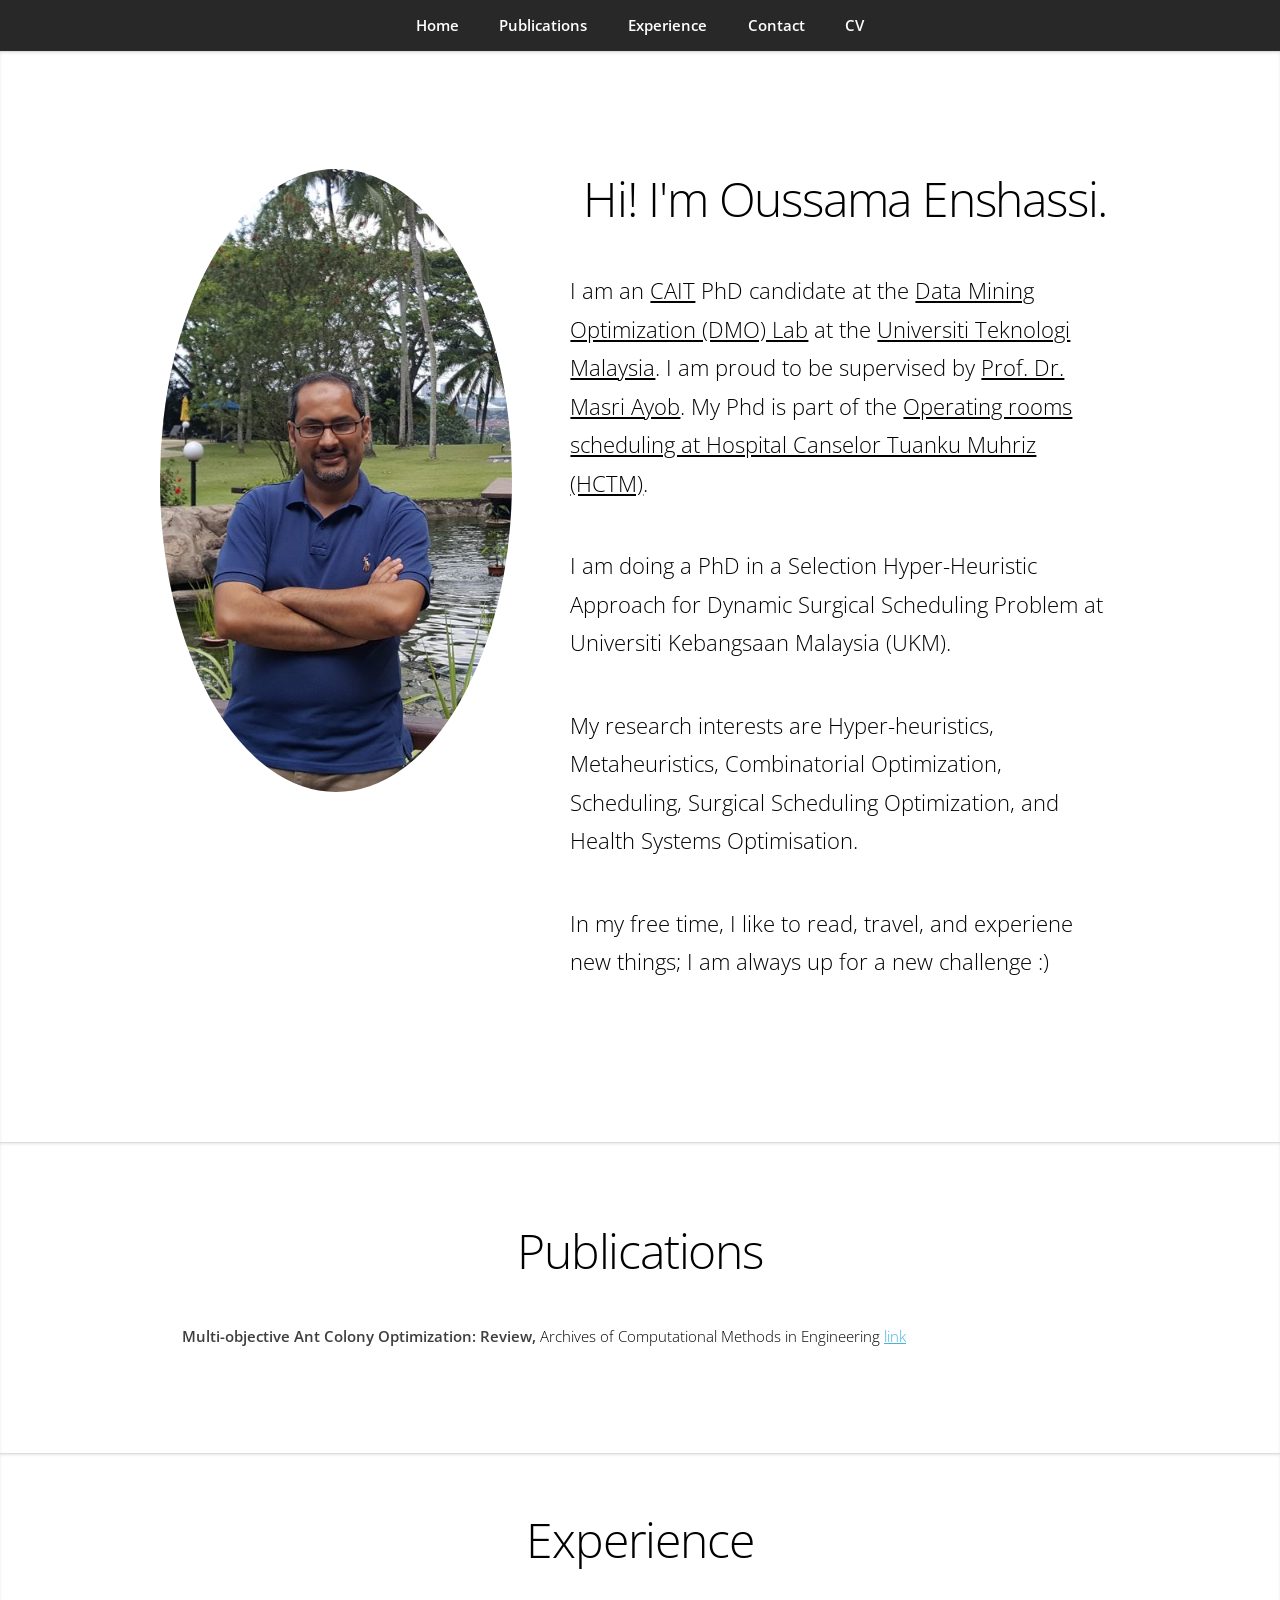
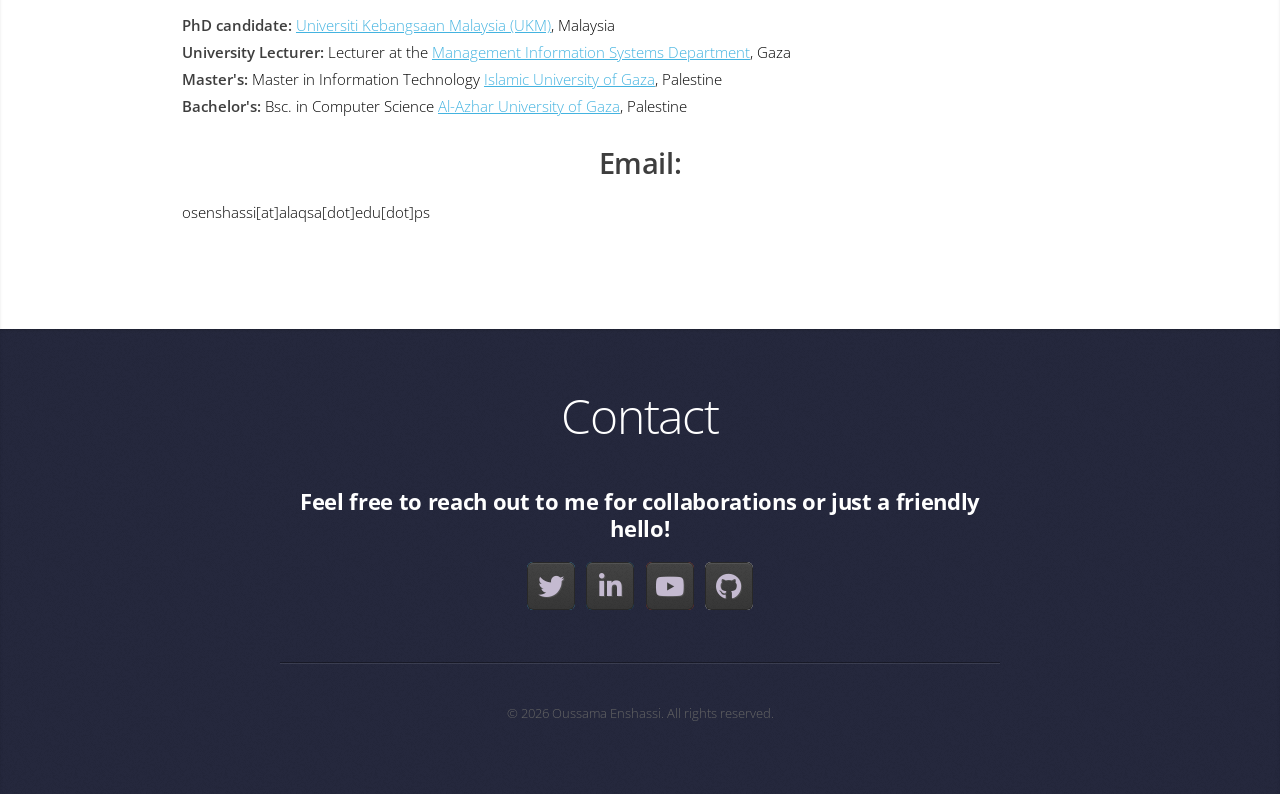
<file: index.html>
<!DOCTYPE HTML>
<!--
	Miniport by HTML5 UP
	html5up.net | @ajlkn
	Free for personal and commercial use under the CCA 3.0 license (html5up.net/license)
-->
<html>
	<head>
		<title>Oussama Enshassi</title>
		<meta charset="utf-8" />
		<meta name="viewport" content="width=device-width, initial-scale=1, user-scalable=no" />
		<link rel="stylesheet" href="assets/css/main.css" />
	</head>
	<body class="is-preload">

		<!-- Nav -->
			<nav id="nav">
				<ul class="container">
					<li><a href="#top">Home</a></li>
					<li><a href="#portfolio">Publications</a></li>
					<li><a href="#work">Experience</a></li>
					<li><a href="#contact">Contact</a></li>
					<li><a href="#">CV</a></li>
				</ul>
			</nav>

		<!-- Home -->
			<article id="top" class="wrapper style1">
				<div class="container">
					<div class="row">
						<div class="col-4 col-5-large col-12-medium">
							<span class="image fit"><img src="images/me_1.jpg" alt="Oussama Enshassi at UKM" /></span>
						</div>
						<div class="col-8 col-7-large col-12-medium">
							<header>
								<h1>Hi! I'm Oussama Enshassi.</h1>
							</header>
							<p> I am an <a href="https://ftsm.ukm.my/cait/">CAIT</a> PhD candidate at the <a href="https://ftsm.ukm.my/cait/DMO">Data Mining Optimization (DMO) Lab</a> at the 
								<a href="https://www.ukm.my/portalukm/">Universiti Teknologi Malaysia</a>. I am proud to be supervised by 
								<a href="https://www.ftsm.ukm.my/pensyarah/masri/index.html">Prof. Dr. Masri Ayob</a>. My Phd is part of the 
								<a href="#">Operating rooms scheduling at Hospital Canselor Tuanku Muhriz (HCTM)</a>.
							</p>
							<p>
								I am doing a PhD in a Selection Hyper-Heuristic Approach for Dynamic Surgical Scheduling Problem at Universiti Kebangsaan Malaysia (UKM). 								
							</p>

							<p>
								My research interests are Hyper-heuristics, Metaheuristics, Combinatorial Optimization, Scheduling, Surgical Scheduling Optimization, and Health Systems Optimisation.
							</p>

							<p>
								In my free time, I like to read, travel, and experiene new things; I am always up for a new challenge :)
							</p>
							
						</div>
					</div>
				</div>
			</article>

		<!-- Portfolio -->
			<article id="portfolio" class="wrapper style1">
				<h2> </h2>
				<div class="container">
					<header>
							<h1>Publications</h1>
						</header>
					<ul>
						<li> <b>Multi-objective Ant Colony Optimization: Review,</b> Archives of Computational Methods in Engineering <a href="https://link.springer.com/article/10.1007/s11831-024-10178-4">link </a></li>					
						<li> </li>
					</ul>
					
				</div>
			</article>

		<!-- Work -->
			<article id="work" class="wrapper style1">
				<div class="container">
					<header>
							<h1>Experience</h1>
						</header>
					<div>
						<ul>
							<li><b>PhD candidate:</b> <a href="https://www.ukm.my/portalukm/">Universiti Kebangsaan Malaysia (UKM)</a>, Malaysia</li>
							<li><b>University Lecturer:</b> Lecturer at the <a href="https://alaqsa.edu.ps/ar/home/">Management Information Systems Department</a>, Gaza </li>
							<li><b>Master's:</b> Master in Information Technology <a href="https://www.iugaza.edu.ps/en/">Islamic University of Gaza</a>, Palestine </li>
							<li><b>Bachelor's:</b> Bsc. in Computer Science <a href="https://www.alazhar.edu.ps/">Al-Azhar University of Gaza</a>, Palestine</li>
						</ul>
						<h2><b>Email:</b></h2> 
						<ul>
							<li>osenshassi[at]alaqsa[dot]edu[dot]ps</li>
						</ul>
						
					</div>
					
				</div>
			</article>

		<!-- Contact -->
			<article id="contact" class="wrapper style5">
				<div class="container medium">
					<header>
							<h1>Contact</h1>
						</header>
						<div class="col-12">
							<h3>Feel free to reach out to me for collaborations or just a friendly hello!</h3>
							<ul class="social">
								<li><a href="https://twitter.com/osenshassi" class="icon brands fa-twitter"><span class="label">Twitter</span></a></li>
								<li><a href="https://www.linkedin.com/in/osenshassi/" class="icon brands fa-linkedin-in"><span class="label">LinkedIn</span></a></li>
								<li><a href="https://www.youtube.com/@osenshassi" class="icon brands fa-youtube"><span class="label">YouTube</span></a></li>
								<li><a href="https://github.com/osenshassi" class="icon brands fa-github"><span class="label">Github</span></a></li>
								<!--
								<li><a href="#" class="icon solid fa-rss"><span>RSS</span></a></li>
								<li><a href="#" class="icon brands fa-instagram"><span>Instagram</span></a></li>
								<li><a href="#" class="icon brands fa-foursquare"><span>Foursquare</span></a></li>
								<li><a href="#" class="icon brands fa-skype"><span>Skype</span></a></li>
								<li><a href="#" class="icon brands fa-soundcloud"><span>Soundcloud</span></a></li>
								<li><a href="#" class="icon brands fa-youtube"><span>YouTube</span></a></li>
								<li><a href="#" class="icon brands fa-blogger"><span>Blogger</span></a></li>
								<li><a href="#" class="icon brands fa-flickr"><span>Flickr</span></a></li>
								<li><a href="#" class="icon brands fa-vimeo"><span>Vimeo</span></a></li>
								-->
							</ul>
							<hr />
						</div>
					</div>
					<footer>
						<ul id="copyright">
							<li>&copy; 2026 Oussama Enshassi. All rights reserved.</li>
						</ul>
					</footer>
				</div>
			</article>

		<!-- Scripts -->
			<script src="assets/js/jquery.min.js"></script>
			<script src="assets/js/jquery.scrolly.min.js"></script>
			<script src="assets/js/browser.min.js"></script>
			<script src="assets/js/breakpoints.min.js"></script>
			<script src="assets/js/util.js"></script>
			<script src="assets/js/main.js"></script>

	</body>
</html>
</file>
<file: assets/css/main.css>
@import url("https://fonts.googleapis.com/css?family=Open+Sans:300,300italic,600,600italic,700");
@import url("fontawesome-all.min.css");

/*
	Miniport by HTML5 UP
	html5up.net | @ajlkn
	Free for personal and commercial use under the CCA 3.0 license (html5up.net/license)
*/

html, body, div, span, applet, object,
iframe, h1, h2, h3, h4, h5, h6, p, blockquote,
pre, a, abbr, acronym, address, big, cite,
code, del, dfn, em, img, ins, kbd, q, s, samp,
small, strike, strong, sub, sup, tt, var, b,
u, i, center, dl, dt, dd, ol, ul, li, fieldset,
form, label, legend, table, caption, tbody,
tfoot, thead, tr, th, td, article, aside,
canvas, details, embed, figure, figcaption,
footer, header, hgroup, menu, nav, output, ruby,
section, summary, time, mark, audio, video {
	margin: 0;
	padding: 0;
	border: 0;
	font-size: 100%;
	font: inherit;
	vertical-align: baseline;}

article, aside, details, figcaption, figure,
footer, header, hgroup, menu, nav, section {
	display: block;}

body {
	line-height: 1;
}

ol, ul {
	list-style: none;
}

blockquote, q {
	quotes: none;
}

	blockquote:before, blockquote:after, q:before, q:after {
		content: '';
		content: none;
	}

table {
	border-collapse: collapse;
	border-spacing: 0;
}

body {
	-webkit-text-size-adjust: none;
}

mark {
	background-color: transparent;
	color: inherit;
}

input::-moz-focus-inner {
	border: 0;
	padding: 0;
}

input, select, textarea {
	-moz-appearance: none;
	-webkit-appearance: none;
	-ms-appearance: none;
	appearance: none;
}

/* Basic */

	html {
		box-sizing: border-box;
	}

	*, *:before, *:after {
		box-sizing: inherit;
	}

	body {
		padding-top: 3.5em;
	}

		body.is-preload *, body.is-preload *:before, body.is-preload *:after {
			-moz-animation: none !important;
			-webkit-animation: none !important;
			-ms-animation: none !important;
			animation: none !important;
			-moz-transition: none !important;
			-webkit-transition: none !important;
			-ms-transition: none !important;
			transition: none !important;
		}

	body, input, textarea, select {
		font-family: 'Open Sans', sans-serif;
		line-height: 1.85em;
		color: #888;
		font-weight: 300;
		font-size: 13pt;
	}

	a {
		-moz-transition: color .2s ease-in-out;
		-webkit-transition: color .2s ease-in-out;
		-ms-transition: color .2s ease-in-out;
		transition: color .2s ease-in-out;
		color: #43B3E0;
		text-decoration: underline;
	}

		a:hover {
			color: #43bff0 !important;
		}

		a img {
			border: 0;
		}

	b, strong {
		font-weight: 600;
		color: #3e3e3e;
	}

	i, em {
		font-style: italic;
	}

	sub {
		position: relative;
		top: 0.5em;
		font-size: 0.8em;
	}

	sup {
		position: relative;
		top: -0.5em;
		font-size: 0.8em;
	}

	blockquote {
		border-left: solid 0.75em #eee;
		padding: 1em 0 1em 1.5em;
		font-style: italic;
	}

	h1, h2, h3, h4, h5, h6 {
		color: #000;
		margin: 0 0 0.75em 0;
	}

	h1 a, h2 a, h3 a, h4 a, h5 a, h6 a {
		text-decoration: none;
		color: inherit;
	}

	h2, h3, h4, h5, h6 {
		font-weight: 700;
	}

	h1 {
		font-size: 3.25em;
		letter-spacing: -0.025em;
		font-weight: 300;
	}

		h1 strong {
			font-weight: 700;
		}

	h2 {
		font-size: 2em;
		letter-spacing: -0.015em;
	}

	h3 {
		font-size: 1.5em;
		letter-spacing: -0.015em;
	}

	em, i {
		font-style: italic;
	}

	br.clear {
		clear: both;
	}

	hr {
		border: 0;
		border-top: solid 1px #444;
		border-top-color: rgba(0, 0, 0, 0.35);
		box-shadow: 0px 1px 0px 0px rgba(255, 255, 255, 0.1);
		height: 1px;
		margin: 3em 0;
	}

	p, ul, ol, dl, table {
		margin-bottom: 2em;
		text-align: left;
		color: #000;
	}

	header {
		margin: 0 0 3em 0;
	}

		header > p {
			font-size: 1.25em;
			margin: 0;
		}

	footer {
		margin: 3em 0 0 0;
	}

		footer > p {
			font-size: 1.25em;
		}

/* Container */

	.container {
		margin: 0 auto;
		max-width: calc(100% - 50px);
		width: 1200px;
		text-align: center;
	}

		.container.medium {
			width: 900px;
		}

		@media screen and (max-width: 1680px) {

			.container {
				width: 1200px;
			}

				.container.medium {
					width: 900px;
				}

		}

		@media screen and (max-width: 1280px) {

			.container {
				width: 960px;
			}

				.container.medium {
					width: 720px;
				}

		}

		@media screen and (max-width: 980px) {

			.container {
				width: 100%;
			}

				.container.medium {
					width: 75%;
				}

		}

		@media screen and (max-width: 736px) {

			.container {
				width: 100%;
				max-width: calc(100% - 30px);
			}

				.container.medium {
					width: 100%;
				}

		}

/* Row */

	.row {
		display: flex;
		flex-wrap: wrap;
		box-sizing: border-box;
		align-items: stretch;
	}

		.row > * {
			box-sizing: border-box;
		}

		.row.gtr-uniform > * > :last-child {
			margin-bottom: 0;
		}

		.row.aln-left {
			justify-content: flex-start;
		}

		.row.aln-center {
			justify-content: left;
		}

		.row.aln-right {
			justify-content: flex-end;
		}

		.row.aln-top {
			align-items: flex-start;
		}

		.row.aln-middle {
			align-items: center;
		}

		.row.aln-bottom {
			align-items: flex-end;
		}

		.row > .imp {
			order: -1;
		}

		.row > .col-1 {
			width: 8.33333%;
		}

		.row > .off-1 {
			margin-left: 8.33333%;
		}

		.row > .col-2 {
			width: 16.66667%;
		}

		.row > .off-2 {
			margin-left: 16.66667%;
		}

		.row > .col-3 {
			width: 25%;
		}

		.row > .off-3 {
			margin-left: 25%;
		}

		.row > .col-4 {
			width: 33.33333%;
		}

		.row > .off-4 {
			margin-left: 33.33333%;
		}

		.row > .col-5 {
			width: 41.66667%;
		}

		.row > .off-5 {
			margin-left: 41.66667%;
		}

		.row > .col-6 {
			width: 50%;
		}

		.row > .off-6 {
			margin-left: 50%;
		}

		.row > .col-7 {
			width: 58.33333%;
		}

		.row > .off-7 {
			margin-left: 58.33333%;
		}

		.row > .col-8 {
			width: 66.66667%;
		}

		.row > .off-8 {
			margin-left: 66.66667%;
		}

		.row > .col-9 {
			width: 75%;
		}

		.row > .off-9 {
			margin-left: 75%;
		}

		.row > .col-10 {
			width: 83.33333%;
		}

		.row > .off-10 {
			margin-left: 83.33333%;
		}

		.row > .col-11 {
			width: 91.66667%;
		}

		.row > .off-11 {
			margin-left: 91.66667%;
		}

		.row > .col-12 {
			width: 100%;
		}

		.row > .off-12 {
			margin-left: 100%;
		}

		.row.gtr-0 {
			margin-top: 0px;
			margin-left: 0px;
		}

			.row.gtr-0 > * {
				padding: 0px 0 0 0px;
			}

			.row.gtr-0.gtr-uniform {
				margin-top: 0px;
			}

				.row.gtr-0.gtr-uniform > * {
					padding-top: 0px;
				}

		.row.gtr-25 {
			margin-top: -6.25px;
			margin-left: -6.25px;
		}

			.row.gtr-25 > * {
				padding: 6.25px 0 0 6.25px;
			}

			.row.gtr-25.gtr-uniform {
				margin-top: -6.25px;
			}

				.row.gtr-25.gtr-uniform > * {
					padding-top: 6.25px;
				}

		.row.gtr-50 {
			margin-top: -12.5px;
			margin-left: -12.5px;
		}

			.row.gtr-50 > * {
				padding: 12.5px 0 0 12.5px;
			}

			.row.gtr-50.gtr-uniform {
				margin-top: -12.5px;
			}

				.row.gtr-50.gtr-uniform > * {
					padding-top: 12.5px;
				}

		.row {
			margin-top: -25px;
			margin-left: -25px;
		}

			.row > * {
				padding: 25px 0 0 25px;
			}

			.row.gtr-uniform {
				margin-top: -25px;
			}

				.row.gtr-uniform > * {
					padding-top: 25px;
				}

		.row.gtr-150 {
			margin-top: -37.5px;
			margin-left: -37.5px;
		}

			.row.gtr-150 > * {
				padding: 37.5px 0 0 37.5px;
			}

			.row.gtr-150.gtr-uniform {
				margin-top: -37.5px;
			}

				.row.gtr-150.gtr-uniform > * {
					padding-top: 37.5px;
				}

		.row.gtr-200 {
			margin-top: -50px;
			margin-left: -50px;
		}

			.row.gtr-200 > * {
				padding: 50px 0 0 50px;
			}

			.row.gtr-200.gtr-uniform {
				margin-top: -50px;
			}

				.row.gtr-200.gtr-uniform > * {
					padding-top: 50px;
				}

		@media screen and (max-width: 1680px) {

			.row {
				display: flex;
				flex-wrap: wrap;
				box-sizing: border-box;
				align-items: stretch;
			}

				.row > * {
					box-sizing: border-box;
				}

				.row.gtr-uniform > * > :last-child {
					margin-bottom: 0;
				}

				.row.aln-left {
					justify-content: flex-start;
				}

				.row.aln-center {
					justify-content: left;
				}

				.row.aln-right {
					justify-content: flex-end;
				}

				.row.aln-top {
					align-items: flex-start;
				}

				.row.aln-middle {
					align-items: center;
				}

				.row.aln-bottom {
					align-items: flex-end;
				}

				.row > .imp-xlarge {
					order: -1;
				}

				.row > .col-1-xlarge {
					width: 8.33333%;
				}

				.row > .off-1-xlarge {
					margin-left: 8.33333%;
				}

				.row > .col-2-xlarge {
					width: 16.66667%;
				}

				.row > .off-2-xlarge {
					margin-left: 16.66667%;
				}

				.row > .col-3-xlarge {
					width: 25%;
				}

				.row > .off-3-xlarge {
					margin-left: 25%;
				}

				.row > .col-4-xlarge {
					width: 33.33333%;
				}

				.row > .off-4-xlarge {
					margin-left: 33.33333%;
				}

				.row > .col-5-xlarge {
					width: 41.66667%;
				}

				.row > .off-5-xlarge {
					margin-left: 41.66667%;
				}

				.row > .col-6-xlarge {
					width: 50%;
				}

				.row > .off-6-xlarge {
					margin-left: 50%;
				}

				.row > .col-7-xlarge {
					width: 58.33333%;
				}

				.row > .off-7-xlarge {
					margin-left: 58.33333%;
				}

				.row > .col-8-xlarge {
					width: 66.66667%;
				}

				.row > .off-8-xlarge {
					margin-left: 66.66667%;
				}

				.row > .col-9-xlarge {
					width: 75%;
				}

				.row > .off-9-xlarge {
					margin-left: 75%;
				}

				.row > .col-10-xlarge {
					width: 83.33333%;
				}

				.row > .off-10-xlarge {
					margin-left: 83.33333%;
				}

				.row > .col-11-xlarge {
					width: 91.66667%;
				}

				.row > .off-11-xlarge {
					margin-left: 91.66667%;
				}

				.row > .col-12-xlarge {
					width: 100%;
				}

				.row > .off-12-xlarge {
					margin-left: 100%;
				}

				.row.gtr-0 {
					margin-top: 0px;
					margin-left: 0px;
				}

					.row.gtr-0 > * {
						padding: 0px 0 0 0px;
					}

					.row.gtr-0.gtr-uniform {
						margin-top: 0px;
					}

						.row.gtr-0.gtr-uniform > * {
							padding-top: 0px;
						}

				.row.gtr-25 {
					margin-top: -6.25px;
					margin-left: -6.25px;
				}

					.row.gtr-25 > * {
						padding: 6.25px 0 0 6.25px;
					}

					.row.gtr-25.gtr-uniform {
						margin-top: -6.25px;
					}

						.row.gtr-25.gtr-uniform > * {
							padding-top: 6.25px;
						}

				.row.gtr-50 {
					margin-top: -12.5px;
					margin-left: -12.5px;
				}

					.row.gtr-50 > * {
						padding: 12.5px 0 0 12.5px;
					}

					.row.gtr-50.gtr-uniform {
						margin-top: -12.5px;
					}

						.row.gtr-50.gtr-uniform > * {
							padding-top: 12.5px;
						}

				.row {
					margin-top: -25px;
					margin-left: -25px;
				}

					.row > * {
						padding: 25px 0 0 25px;
					}

					.row.gtr-uniform {
						margin-top: -25px;
					}

						.row.gtr-uniform > * {
							padding-top: 25px;
						}

				.row.gtr-150 {
					margin-top: -37.5px;
					margin-left: -37.5px;
				}

					.row.gtr-150 > * {
						padding: 37.5px 0 0 37.5px;
					}

					.row.gtr-150.gtr-uniform {
						margin-top: -37.5px;
					}

						.row.gtr-150.gtr-uniform > * {
							padding-top: 37.5px;
						}

				.row.gtr-200 {
					margin-top: -50px;
					margin-left: -50px;
				}

					.row.gtr-200 > * {
						padding: 50px 0 0 50px;
					}

					.row.gtr-200.gtr-uniform {
						margin-top: -50px;
					}

						.row.gtr-200.gtr-uniform > * {
							padding-top: 50px;
						}

		}

		@media screen and (max-width: 1280px) {

			.row {
				display: flex;
				flex-wrap: wrap;
				box-sizing: border-box;
				align-items: stretch;
			}

				.row > * {
					box-sizing: border-box;
				}

				.row.gtr-uniform > * > :last-child {
					margin-bottom: 0;
				}

				.row.aln-left {
					justify-content: flex-start;
				}

				.row.aln-center {
					justify-content: left;
				}

				.row.aln-right {
					justify-content: flex-end;
				}

				.row.aln-top {
					align-items: flex-start;
				}

				.row.aln-middle {
					align-items: center;
				}

				.row.aln-bottom {
					align-items: flex-end;
				}

				.row > .imp-large {
					order: -1;
				}

				.row > .col-1-large {
					width: 8.33333%;
				}

				.row > .off-1-large {
					margin-left: 8.33333%;
				}

				.row > .col-2-large {
					width: 16.66667%;
				}

				.row > .off-2-large {
					margin-left: 16.66667%;
				}

				.row > .col-3-large {
					width: 25%;
				}

				.row > .off-3-large {
					margin-left: 25%;
				}

				.row > .col-4-large {
					width: 33.33333%;
				}

				.row > .off-4-large {
					margin-left: 33.33333%;
				}

				.row > .col-5-large {
					width: 41.66667%;
				}

				.row > .off-5-large {
					margin-left: 41.66667%;
				}

				.row > .col-6-large {
					width: 50%;
				}

				.row > .off-6-large {
					margin-left: 50%;
				}

				.row > .col-7-large {
					width: 58.33333%;
				}

				.row > .off-7-large {
					margin-left: 58.33333%;
				}

				.row > .col-8-large {
					width: 66.66667%;
				}

				.row > .off-8-large {
					margin-left: 66.66667%;
				}

				.row > .col-9-large {
					width: 75%;
				}

				.row > .off-9-large {
					margin-left: 75%;
				}

				.row > .col-10-large {
					width: 83.33333%;
				}

				.row > .off-10-large {
					margin-left: 83.33333%;
				}

				.row > .col-11-large {
					width: 91.66667%;
				}

				.row > .off-11-large {
					margin-left: 91.66667%;
				}

				.row > .col-12-large {
					width: 100%;
				}

				.row > .off-12-large {
					margin-left: 100%;
				}

				.row.gtr-0 {
					margin-top: 0px;
					margin-left: 0px;
				}

					.row.gtr-0 > * {
						padding: 0px 0 0 0px;
					}

					.row.gtr-0.gtr-uniform {
						margin-top: 0px;
					}

						.row.gtr-0.gtr-uniform > * {
							padding-top: 0px;
						}

				.row.gtr-25 {
					margin-top: -6.25px;
					margin-left: -6.25px;
				}

					.row.gtr-25 > * {
						padding: 6.25px 0 0 6.25px;
					}

					.row.gtr-25.gtr-uniform {
						margin-top: -6.25px;
					}

						.row.gtr-25.gtr-uniform > * {
							padding-top: 6.25px;
						}

				.row.gtr-50 {
					margin-top: -12.5px;
					margin-left: -12.5px;
				}

					.row.gtr-50 > * {
						padding: 12.5px 0 0 12.5px;
					}

					.row.gtr-50.gtr-uniform {
						margin-top: -12.5px;
					}

						.row.gtr-50.gtr-uniform > * {
							padding-top: 12.5px;
						}

				.row {
					margin-top: -25px;
					margin-left: -25px;
				}

					.row > * {
						padding: 25px 0 0 25px;
					}

					.row.gtr-uniform {
						margin-top: -25px;
					}

						.row.gtr-uniform > * {
							padding-top: 25px;
						}

				.row.gtr-150 {
					margin-top: -37.5px;
					margin-left: -37.5px;
				}

					.row.gtr-150 > * {
						padding: 37.5px 0 0 37.5px;
					}

					.row.gtr-150.gtr-uniform {
						margin-top: -37.5px;
					}

						.row.gtr-150.gtr-uniform > * {
							padding-top: 37.5px;
						}

				.row.gtr-200 {
					margin-top: -50px;
					margin-left: -50px;
				}

					.row.gtr-200 > * {
						padding: 50px 0 0 50px;
					}

					.row.gtr-200.gtr-uniform {
						margin-top: -50px;
					}

						.row.gtr-200.gtr-uniform > * {
							padding-top: 50px;
						}

		}

		@media screen and (max-width: 980px) {

			.row {
				display: flex;
				flex-wrap: wrap;
				box-sizing: border-box;
				align-items: stretch;
			}

				.row > * {
					box-sizing: border-box;
				}

				.row.gtr-uniform > * > :last-child {
					margin-bottom: 0;
				}

				.row.aln-left {
					justify-content: flex-start;
				}

				.row.aln-center {
					justify-content: left;
				}

				.row.aln-right {
					justify-content: flex-end;
				}

				.row.aln-top {
					align-items: flex-start;
				}

				.row.aln-middle {
					align-items: center;
				}

				.row.aln-bottom {
					align-items: flex-end;
				}

				.row > .imp-medium {
					order: -1;
				}

				.row > .col-1-medium {
					width: 8.33333%;
				}

				.row > .off-1-medium {
					margin-left: 8.33333%;
				}

				.row > .col-2-medium {
					width: 16.66667%;
				}

				.row > .off-2-medium {
					margin-left: 16.66667%;
				}

				.row > .col-3-medium {
					width: 25%;
				}

				.row > .off-3-medium {
					margin-left: 25%;
				}

				.row > .col-4-medium {
					width: 33.33333%;
				}

				.row > .off-4-medium {
					margin-left: 33.33333%;
				}

				.row > .col-5-medium {
					width: 41.66667%;
				}

				.row > .off-5-medium {
					margin-left: 41.66667%;
				}

				.row > .col-6-medium {
					width: 50%;
				}

				.row > .off-6-medium {
					margin-left: 50%;
				}

				.row > .col-7-medium {
					width: 58.33333%;
				}

				.row > .off-7-medium {
					margin-left: 58.33333%;
				}

				.row > .col-8-medium {
					width: 66.66667%;
				}

				.row > .off-8-medium {
					margin-left: 66.66667%;
				}

				.row > .col-9-medium {
					width: 75%;
				}

				.row > .off-9-medium {
					margin-left: 75%;
				}

				.row > .col-10-medium {
					width: 83.33333%;
				}

				.row > .off-10-medium {
					margin-left: 83.33333%;
				}

				.row > .col-11-medium {
					width: 91.66667%;
				}

				.row > .off-11-medium {
					margin-left: 91.66667%;
				}

				.row > .col-12-medium {
					width: 100%;
				}

				.row > .off-12-medium {
					margin-left: 100%;
				}

				.row.gtr-0 {
					margin-top: 0px;
					margin-left: 0px;
				}

					.row.gtr-0 > * {
						padding: 0px 0 0 0px;
					}

					.row.gtr-0.gtr-uniform {
						margin-top: 0px;
					}

						.row.gtr-0.gtr-uniform > * {
							padding-top: 0px;
						}

				.row.gtr-25 {
					margin-top: -6.25px;
					margin-left: -6.25px;
				}

					.row.gtr-25 > * {
						padding: 6.25px 0 0 6.25px;
					}

					.row.gtr-25.gtr-uniform {
						margin-top: -6.25px;
					}

						.row.gtr-25.gtr-uniform > * {
							padding-top: 6.25px;
						}

				.row.gtr-50 {
					margin-top: -12.5px;
					margin-left: -12.5px;
				}

					.row.gtr-50 > * {
						padding: 12.5px 0 0 12.5px;
					}

					.row.gtr-50.gtr-uniform {
						margin-top: -12.5px;
					}

						.row.gtr-50.gtr-uniform > * {
							padding-top: 12.5px;
						}

				.row {
					margin-top: -25px;
					margin-left: -25px;
				}

					.row > * {
						padding: 25px 0 0 25px;
					}

					.row.gtr-uniform {
						margin-top: -25px;
					}

						.row.gtr-uniform > * {
							padding-top: 25px;
						}

				.row.gtr-150 {
					margin-top: -37.5px;
					margin-left: -37.5px;
				}

					.row.gtr-150 > * {
						padding: 37.5px 0 0 37.5px;
					}

					.row.gtr-150.gtr-uniform {
						margin-top: -37.5px;
					}

						.row.gtr-150.gtr-uniform > * {
							padding-top: 37.5px;
						}

				.row.gtr-200 {
					margin-top: -50px;
					margin-left: -50px;
				}

					.row.gtr-200 > * {
						padding: 50px 0 0 50px;
					}

					.row.gtr-200.gtr-uniform {
						margin-top: -50px;
					}

						.row.gtr-200.gtr-uniform > * {
							padding-top: 50px;
						}

		}

		@media screen and (max-width: 736px) {

			.row {
				display: flex;
				flex-wrap: wrap;
				box-sizing: border-box;
				align-items: stretch;
			}

				.row > * {
					box-sizing: border-box;
				}

				.row.gtr-uniform > * > :last-child {
					margin-bottom: 0;
				}

				.row.aln-left {
					justify-content: flex-start;
				}

				.row.aln-center {
					justify-content: left;
				}

				.row.aln-right {
					justify-content: flex-end;
				}

				.row.aln-top {
					align-items: flex-start;
				}

				.row.aln-middle {
					align-items: center;
				}

				.row.aln-bottom {
					align-items: flex-end;
				}

				.row > .imp-small {
					order: -1;
				}

				.row > .col-1-small {
					width: 8.33333%;
				}

				.row > .off-1-small {
					margin-left: 8.33333%;
				}

				.row > .col-2-small {
					width: 16.66667%;
				}

				.row > .off-2-small {
					margin-left: 16.66667%;
				}

				.row > .col-3-small {
					width: 25%;
				}

				.row > .off-3-small {
					margin-left: 25%;
				}

				.row > .col-4-small {
					width: 33.33333%;
				}

				.row > .off-4-small {
					margin-left: 33.33333%;
				}

				.row > .col-5-small {
					width: 41.66667%;
				}

				.row > .off-5-small {
					margin-left: 41.66667%;
				}

				.row > .col-6-small {
					width: 50%;
				}

				.row > .off-6-small {
					margin-left: 50%;
				}

				.row > .col-7-small {
					width: 58.33333%;
				}

				.row > .off-7-small {
					margin-left: 58.33333%;
				}

				.row > .col-8-small {
					width: 66.66667%;
				}

				.row > .off-8-small {
					margin-left: 66.66667%;
				}

				.row > .col-9-small {
					width: 75%;
				}

				.row > .off-9-small {
					margin-left: 75%;
				}

				.row > .col-10-small {
					width: 83.33333%;
				}

				.row > .off-10-small {
					margin-left: 83.33333%;
				}

				.row > .col-11-small {
					width: 91.66667%;
				}

				.row > .off-11-small {
					margin-left: 91.66667%;
				}

				.row > .col-12-small {
					width: 100%;
				}

				.row > .off-12-small {
					margin-left: 100%;
				}

				.row.gtr-0 {
					margin-top: 0px;
					margin-left: 0px;
				}

					.row.gtr-0 > * {
						padding: 0px 0 0 0px;
					}

					.row.gtr-0.gtr-uniform {
						margin-top: 0px;
					}

						.row.gtr-0.gtr-uniform > * {
							padding-top: 0px;
						}

				.row.gtr-25 {
					margin-top: -3.75px;
					margin-left: -3.75px;
				}

					.row.gtr-25 > * {
						padding: 3.75px 0 0 3.75px;
					}

					.row.gtr-25.gtr-uniform {
						margin-top: -3.75px;
					}

						.row.gtr-25.gtr-uniform > * {
							padding-top: 3.75px;
						}

				.row.gtr-50 {
					margin-top: -7.5px;
					margin-left: -7.5px;
				}

					.row.gtr-50 > * {
						padding: 7.5px 0 0 7.5px;
					}

					.row.gtr-50.gtr-uniform {
						margin-top: -7.5px;
					}

						.row.gtr-50.gtr-uniform > * {
							padding-top: 7.5px;
						}

				.row {
					margin-top: -15px;
					margin-left: -15px;
				}

					.row > * {
						padding: 15px 0 0 15px;
					}

					.row.gtr-uniform {
						margin-top: -15px;
					}

						.row.gtr-uniform > * {
							padding-top: 15px;
						}

				.row.gtr-150 {
					margin-top: -22.5px;
					margin-left: -22.5px;
				}

					.row.gtr-150 > * {
						padding: 22.5px 0 0 22.5px;
					}

					.row.gtr-150.gtr-uniform {
						margin-top: -22.5px;
					}

						.row.gtr-150.gtr-uniform > * {
							padding-top: 22.5px;
						}

				.row.gtr-200 {
					margin-top: -30px;
					margin-left: -30px;
				}

					.row.gtr-200 > * {
						padding: 30px 0 0 30px;
					}

					.row.gtr-200.gtr-uniform {
						margin-top: -30px;
					}

						.row.gtr-200.gtr-uniform > * {
							padding-top: 30px;
						}

		}

/* Form */

	form label {
		color: #3e3e3e;
		font-weight: 700;
		display: block;
		margin: 0 0 0.5em 0;
	}

	form input[type=text],
	form input[type=email],
	form input[type=password],
	form select,
	form textarea {
		-moz-transition: background .2s ease-in-out, box-shadow .2s ease-in-out;
		-webkit-transition: background .2s ease-in-out, box-shadow .2s ease-in-out;
		-ms-transition: background .2s ease-in-out, box-shadow .2s ease-in-out;
		transition: background .2s ease-in-out, box-shadow .2s ease-in-out;
		-webkit-appearance: none;
		display: block;
		border: 0;
		padding: 0.75em;
		font-size: 1em;
		border-radius: 8px;
		border: solid 1px #ddd;
		background: #fff;
		color: #bbb;
		box-shadow: inset 0px 2px 3px 1px rgba(0, 0, 0, 0.05), 0px 1px 0px 0px rgba(255, 255, 255, 0.025);
		width: 100%;
	}

		form input[type=text]:focus,
		form input[type=email]:focus,
		form input[type=password]:focus,
		form select:focus,
		form textarea:focus {
			background: #fafafa;
			box-shadow: inset 0px 2px 5px 0px rgba(0, 0, 0, 0.05), 0px 1px 0px 0px rgba(255, 255, 255, 0.025), inset 0px 0px 2px 1px #43bff0;
		}

	form textarea {
		height: 15em;
	}

	form .actions:last-child {
		margin-bottom: 0;
	}

	form ::-webkit-input-placeholder {
		color: #555 !important;
	}

	form :-moz-placeholder {
		color: #555 !important;
	}

	form ::-moz-placeholder {
		color: #555 !important;
	}

	form :-ms-input-placeholder {
		color: #555 !important;
	}

	form ::-moz-focus-inner {
		border: 0;
	}

/* Tables */

	table {
		width: 100%;
	}

		table.default {
			width: 100%;
		}

			table.default tr {
				border-top: solid 1px #eee;
			}

				table.default tr:first-child {
					border-top: 0;
				}

			table.default td {
				padding: 0.5em 1em 0.5em 1em;
			}

			table.default th {
				text-align: left;
				padding: 0.5em 1em 0.5em 1em;
				font-weight: 600;
				margin: 0 0 1em 0;
			}

			table.default thead {
				background: #4f4f4f;
				color: #fff;
			}

/* Section/Article */

	section, article {
		margin-bottom: 3em;
	}

	section > :last-child,
	article > :last-child,
	section:last-child,
	article:last-child {
		margin-bottom: 0;
	}

/* Image */

	.image {
		display: inline-block;
		position: relative;
	}

		.image img {
			display: block;
			width: 100%;
		}

		.image.fit {
			display: block;
			width: 100%;
		}

		.image.featured {
			display: block;
			width: 100%;
			margin: 0 0 2em 0;
		}

		.image.left {
			float: left;
			margin: 0 2em 2em 0;
		}

		.image.centered {
			display: block;
			margin: 0 0 2em 0;
		}

			.image.centered img {
				margin: 0 auto;
				width: auto;
			}

/* Button */

	input[type="button"],
	input[type="submit"],
	input[type="reset"],
	button,
	.button {
		background-image: url("images/bg.png"), -moz-linear-gradient(top, rgba(0, 0, 0, 0), rgba(0, 0, 0, 0.2));
		background-image: url("images/bg.png"), -webkit-linear-gradient(top, rgba(0, 0, 0, 0), rgba(0, 0, 0, 0.2));
		background-image: url("images/bg.png"), -ms-linear-gradient(top, rgba(0, 0, 0, 0), rgba(0, 0, 0, 0.2));
		background-image: url("images/bg.png"), linear-gradient(top, rgba(0, 0, 0, 0), rgba(0, 0, 0, 0.2));
		-moz-transition: background-color .2s ease-in-out;
		-webkit-transition: background-color .2s ease-in-out;
		-ms-transition: background-color .2s ease-in-out;
		transition: background-color .2s ease-in-out;
		-webkit-appearance: none;
		position: relative;
		display: inline-block;
		color: #fff !important;
		text-decoration: none;
		font-weight: 700;
		border: 0;
		outline: 0;
		cursor: pointer;
		border-radius: 8px;
		text-shadow: -1px -1px 0.5px rgba(0, 0, 0, 0.5);
		overflow: hidden;
		box-shadow: inset 0px 0px 0px 1px rgba(0, 0, 0, 0.5), inset 0px 2px 1px 0px rgba(255, 255, 255, 0.75);
		background-color: #43B3E0;
		padding: 1em 2.35em 1em 2.35em;
		font-size: 1.1em;
		max-width: 24em;
	}

		input[type="button"]:hover,
		input[type="submit"]:hover,
		input[type="reset"]:hover,
		button:hover,
		.button:hover {
			background-color: #43bff0;
			color: #fff !important;
		}

		input[type="button"]:active,
		input[type="submit"]:active,
		input[type="reset"]:active,
		button:active,
		.button:active {
			background-color: #3BA8D3;
			top: 1px;
		}

		input[type="button"].large,
		input[type="submit"].large,
		input[type="reset"].large,
		button.large,
		.button.large {
			font-size: 1.5em;
			letter-spacing: -0.025em;
		}

		input[type="button"].alt,
		input[type="submit"].alt,
		input[type="reset"].alt,
		button.alt,
		.button.alt {
			background-color: #444;
			box-shadow: inset 0px 0px 0px 1px #242424, inset 0px 2px 1px 0px rgba(255, 255, 255, 0.2);
		}

			input[type="button"].alt:hover,
			input[type="submit"].alt:hover,
			input[type="reset"].alt:hover,
			button.alt:hover,
			.button.alt:hover {
				background-color: #4f4f4f;
				color: #fff !important;
			}

			input[type="button"].alt:active,
			input[type="submit"].alt:active,
			input[type="reset"].alt:active,
			button.alt:active,
			.button.alt:active {
				background-color: #3f3f3f;
			}

/* List */

	ul {
		list-style: none;
		padding-left: 1em;
		text-align: left;
		color: #000;
	}

		ul li {
			padding-left: 0.5em;
			text-align: left;
		}

	ol {
		list-style: decimal;
		padding-left: 1.25em;
	}

		ol li {
			padding-left: 0.25em;
		}

/* Social */

	ul.social {
		cursor: default;
		margin: 0;
		list-style: none;
		padding-left: 0;
		text-align: center;
	}

		ul.social li {
			position: relative;
			display: inline-block;
			margin: 0.25em;
			top: 0;
			padding-left: 0;
		}

			ul.social li a {
				-moz-transition: top .2s ease-in-out;
				-webkit-transition: top .2s ease-in-out;
				-ms-transition: top .2s ease-in-out;
				transition: top .2s ease-in-out;
				display: block;
				width: 48px;
				height: 48px;
				border-radius: 6px;
				top: 0;
				position: relative;
			}

				ul.social li a:before {
					background-image: url("images/bg.png"), -moz-linear-gradient(top, rgba(0, 0, 0, 0), rgba(0, 0, 0, 0.2));
					background-image: url("images/bg.png"), -webkit-linear-gradient(top, rgba(0, 0, 0, 0), rgba(0, 0, 0, 0.2));
					background-image: url("images/bg.png"), -ms-linear-gradient(top, rgba(0, 0, 0, 0), rgba(0, 0, 0, 0.2));
					background-image: url("images/bg.png"), linear-gradient(top, rgba(0, 0, 0, 0), rgba(0, 0, 0, 0.2));
					-moz-transition: background-color .2s ease-in-out;
					-webkit-transition: background-color .2s ease-in-out;
					-ms-transition: background-color .2s ease-in-out;
					transition: background-color .2s ease-in-out;
					background-color: #444;
					border-radius: 6px;
					box-shadow: inset 0px 0px 0px 1px #282828, inset 0px 2px 1px 0px rgba(255, 255, 255, 0.1);
					color: #C4BAD0 !important;
					display: block;
					font-size: 26px;
					height: 48px;
					line-height: 48px;
					text-align: center;
					outline: 0;
					overflow: hidden;
					text-shadow: 1px 1px 0px rgba(255, 255, 255, 0.1);
					width: 48px;
				}

				ul.social li a.fa-twitter {
					background-color: #2DAAE4;
				}

				ul.social li a.fa-facebook-f {
					background-color: #3C5A98;
				}

				ul.social li a.fa-dribbble {
					background-color: #C4376B;
				}

				ul.social li a.fa-linkedin-in {
					background-color: #006599;
				}

				ul.social li a.fa-tumblr {
					background-color: #51718A;
				}

				ul.social li a.fa-google-plus {
					background-color: #DA2713;
				}

				ul.social li a.fa-github {
					background-color: #FAFAFA;
				}

				ul.social li a.fa-rss {
					background-color: #F2600B;
				}

				ul.social li a.fa-instagram {
					background-color: #E0D7C8;
				}

				ul.social li a.fa-foursquare {
					background-color: #39A3D4;
				}

				ul.social li a.fa-skype {
					background-color: #10BEF1;
				}

				ul.social li a.fa-soundcloud {
					background-color: #FE5419;
				}

				ul.social li a.fa-youtube {
					background-color: #BF2E25;
				}

				ul.social li a.fa-blogger {
					background-color: #FF6501;
				}

				ul.social li a.fa-flickr {
					background-color: #0062DB;
				}

				ul.social li a.fa-vimeo {
					background-color: #4C8AB0;
				}

				ul.social li a:hover {
					top: -5px;
				}

					ul.social li a:hover:before {
						background-color: transparent;
					}

/* Actions */

	ul.actions {
		list-style: none;
		padding-left: 0;
	}

		ul.actions li {
			display: inline-block;
			margin: 0 0 0 1em;
			padding-left: 0;
		}

			ul.actions li:first-child {
				margin-left: 0;
			}

/* Box */

	.box {
		background: #fff;
		box-shadow: inset 0px 0px 0px 1px rgba(0, 0, 0, 0.15), 0px 2px 3px 0px rgba(0, 0, 0, 0.1);
		text-align: center;
		padding: 2em;
	}

		.box.style1 {
			padding: 3em 2em 3.5em 2em;
		}

			.box.style1 h3 {
				margin-bottom: 0.5em;
			}

		.box.style2 h3 {
			margin-bottom: 0.25em;
		}

		.box.style2 .image {
			position: relative;
			left: 2em;
			top: 2em;
			margin: -4em 0 4em -4em;
			width: auto;
		}

/* Icons */

	.icon {
		text-decoration: none;
		text-decoration: none;
	}

		.icon:before {
			-moz-osx-font-smoothing: grayscale;
			-webkit-font-smoothing: antialiased;
			display: inline-block;
			font-style: normal;
			font-variant: normal;
			text-rendering: auto;
			line-height: 1;
			text-transform: none !important;
			font-family: 'Font Awesome 5 Free';
			font-weight: 400;
		}

		.icon:before {
			font-size: 1.25em;
		}

		.icon > .label {
			display: none;
		}

		.icon.solid:before {
			font-weight: 900;
		}

		.icon.brands:before {
			font-family: 'Font Awesome 5 Brands';
		}

		.icon.featured {
			color: #EA8A95;
			display: block;
			margin: 0 0 1.5em 0;
			cursor: default;
		}

			.icon.featured:before {
				font-size: 6em;
			}

/* Wrappers */

	.wrapper {
		background-image: url("images/bg.png");
		box-shadow: inset 0px 1px 0px 0px rgba(0, 0, 0, 0.05), inset 0px 2px 3px 0px rgba(0, 0, 0, 0.1);
		padding: 8em 0 8em 0;
		text-align: justify;
	}

		.wrapper.style1 {
			background-image: none;
			background-color: #FFFFFF;
			text-align: justify;
			color: #000,
			font-size: 20px,
		}

		.wrapper.style2 {
			background-color: #CEA2AC;
			/* text-shadow: 1px 1px 0px #fff; */
			text-align: justify;
			color: #fff;
		}

		.wrapper.style3 {
			background-color: #A675A1;
			/* text-shadow: 1px 1px 0px #fff; */
			text-align: justify;
			color: #fff;
		}

		.wrapper.style4 {
			background-color: #8F3985;
			color: #fff;
			/* text-shadow: -1px -1px 0px #181818; */
			text-align: justify;
		}
		.wrapper.style5 {
			background-color: #25283D;
			/* text-shadow: -1px -1px 0px #181818; */
			text-align: center;
		}

			.wrapper.style1 h1, .wrapper.style1 h2, .wrapper.style1 h3, .wrapper.style1 h4, .wrapper.style1 h5, .wrapper.style1 h6 {
				text-align: center;
				color: #000
			}
			.wrapper.style2 h1, .wrapper.style2 h2, .wrapper.style2 h3, .wrapper.style2 h4, .wrapper.style2 h5, .wrapper.style2 h6 {
				text-align: center;
				/*color: #fff;*/
			}
			.wrapper.style3 h1, .wrapper.style3 h2, .wrapper.style3 h3, .wrapper.style3 h4, .wrapper.style3 h5, .wrapper.style3 h6 {
				text-align: center;
				/*color: #fff;*/
			}
			.wrapper.style4 h1, .wrapper.style4 h2, .wrapper.style4 h3, .wrapper.style4 h4, .wrapper.style4 h5, .wrapper.style4 h6 {
				color: #fff;
				text-align: center;
			}
			.wrapper.style5 h1, .wrapper.style5 h2, .wrapper.style5 h3, .wrapper.style5 h4, .wrapper.style5 h5, .wrapper.style5 h6 {
				color: #fff;
				text-align: center;
			}

			.wrapper.style4 form input[type=text],
			.wrapper.style4 form input[type=password],
			.wrapper.style4 form select,
			.wrapper.style4 form textarea {
				border: none;
				background: #282828;
			}

				.wrapper.style4 form input[type=text]:focus,
				.wrapper.style4 form input[type=password]:focus,
				.wrapper.style4 form select:focus,
				.wrapper.style4 form textarea:focus {
					background: #252525;
				}

/* Nav */

	#nav {
		background-color: #282828;
		text-align: left;
		position: fixed;
		left: 0;
		top: 0;
		width: 100%;
		z-index: 10000;
		cursor: default;
		height: 3.5em;
		line-height: 3.5em;
	}

		#nav ul {
			margin-bottom: 0;
			list-style: none;
			padding-left: 0;
		}

		#nav li {
			display: inline-block;
			padding-left: 0;
		}

		#nav a {
			-moz-transition: background-color .2s ease-in-out;
			-webkit-transition: background-color .2s ease-in-out;
			-ms-transition: background-color .2s ease-in-out;
			transition: background-color .2s ease-in-out;
			position: relative;
			display: block;
			color: #fff;
			text-decoration: none;
			outline: 0;
			font-weight: 600;
			border-radius: 8px;
			color: #fff;
			height: 2.5em;
			line-height: 2.5em;
			padding: 0 1.25em;
		}

			#nav a:hover {
				color: #fff !important;
				background: #383838;
			}

			#nav a.active {
				background: #484848;
			}

				#nav a.active:before {
					content: '';
					display: block;
					position: absolute;
					bottom: -0.6em;
					left: 50%;
					margin-left: -0.75em;
					border-left: solid 0.75em transparent;
					border-right: solid 0.75em transparent;
					border-top: solid 0.6em #282828;
				}

/* Articles */

	body > article {
		margin-bottom: 0;
	}

	#top {
		padding: 10em 0 10em 0;
		text-align: left;
	}

		#top .image {
			border-radius: 100%;
			width: 20em;
			height: 20em;
			margin: 0;
		}

			#top .image img {
				border-radius: 100%;
			}

		#top h1 {
			margin-top: 0.35em;
		}

		#top p {
			font-size: 1.5em;
			line-height: 1.75em;
		}

			#top p a {
				color: inherit;
			}

	#contact footer {
		font-size: 0.9em;
		text-align: center;
	}

/* Copyright */

	#copyright {
		color: #666;
		font-size: 1em;
		line-height: 1em;
		list-style: none;
		padding-left: 0;
		margin-bottom: 0;
		text-align: center;
	}

		#copyright li {
			display: inline-block;
			border-left: solid 1px rgba(0, 0, 0, 0.5);
			box-shadow: -1px 0px 0px 0px rgba(255, 255, 255, 0.1);
			padding: 0 0 0 1em;
			margin: 0 0 0 1em;
		}

			#copyright li:first-child {
				border: 0;
				box-shadow: none;
				padding-left: 0;
				margin-left: 0;
			}

		#copyright a {
			-moz-transition: color .2s ease-in-out;
			-webkit-transition: color .2s ease-in-out;
			-ms-transition: color .2s ease-in-out;
			transition: color .2s ease-in-out;
			color: inherit;
		}

			#copyright a:hover {
				color: #777;
			}

/* Large */

	@media screen and (max-width: 1280px) {

		/* Basic */

			body {
				font-size: 11pt;
			}

			input, textarea, select {
				font-size: 11pt;
			}

			header {
				margin: 0 0 4em 0;
			}

		/* Wrappers */

			.wrapper {
				padding: 5em 0 5em 0;
				text-align: center;
			}

				.wrapper.style4 .row-special {
					margin: 2em 0 0 0;
					padding: 2em 0 2em 0;
				}

		/* Articles */

			#top {
				padding: 8em 0;
			}

				#top .image {
					width: 24em;
					height: 24em;
					margin: 0;
				}

	}

/* Medium */

	@media screen and (max-width: 980px) {

		/* Articles */

			#top {
				text-align: center;
				padding: 5em 0;
			}

				#top .image {
					margin: 0 auto 2em auto;
				}

	}

/* Small */

	@media screen and (max-width: 736px) {

		/* Basic */

			body {
				padding-top: 44px;
			}

			body, input, textarea, select {
				line-height: 1.75em;
				font-size: 10pt;
				letter-spacing: 0;
			}

			h1, h2, h3, h4, h5, h6 {
				font-size: 1.25em;
				margin: 0 0 0.4em 0;
				text-align: center;
			}

			h1 {
				font-size: 2.25em;
				line-height: 1.25em;
			}

			header {
				margin: 0 0 2em 0;
			}

				header > p {
					font-size: 1.25em;
				}

			footer {
				margin: 2.5em 0 0 0;
			}

				footer > p {
					font-size: 1.25em;
				}

			hr {
				margin: 1.5em 0 2em 0;
			}

		/* Section/Article */

			section, article {
				clear: both;
			}

		/* Button */

			input[type="button"],
			input[type="submit"],
			input[type="reset"],
			button,
			.button {
				text-align: center;
				font-size: 1.2em;
				width: 100%;
				padding: 1em 0 1em 0;
			}

				input[type="button"].large,
				input[type="submit"].large,
				input[type="reset"].large,
				button.large,
				.button.large {
					font-size: 1.2em;
					letter-spacing: 0;
				}

		/* Social */

			ul.social {
				padding: 1em 0.5em 0 0.5em;
			}

				ul.social li {
					margin: 0.5em 0.5em 0.5em 0.5em;
				}

					ul.social li a {
						top: 0 !important;
					}

						ul.social li a:before {
							background-color: transparent !important;
						}

		/* Actions */

			ul.actions {
				margin: 0;
			}

				ul.actions li {
					display: block;
					margin: 15px 0 0 0;
				}

					ul.actions li:first-child {
						margin-top: 0;
					}

		/* Box */

			.box {
				padding: 30px 20px 30px 20px;
				margin: 0 0 20px 0 !important;
			}

				.box h3 {
					margin-bottom: 0.25em;
				}

				.box .image.centered {
					margin-bottom: 1em;
				}

				.box .image.featured {
					position: relative;
					left: 20px;
					top: 20px;
					margin: -50px 0 50px -40px;
					width: auto;
				}

				.box.style1 {
					max-width: 32em;
					margin-left: auto !important;
					margin-right: auto !important;
				}

				.box.style2 {
					max-width: 32em;
					margin-left: auto !important;
					margin-right: auto !important;
				}

		/* Wrappers */

			.wrapper {
				padding: 3em 0;
				text-align: center;
			}

		/* Nav */

			#nav {
				height: 44px;
				line-height: 44px;
			}

				#nav a {
					padding: 0 0.75em;
					height: inherit;
					line-height: inherit;
					border-radius: 0;
				}

					#nav a:hover {
						background-color: transparent;
					}

		/* Articles */

			#top {
				padding: 3em 0;
			}

				#top .image {
					width: 15em;
					height: 15em;
					margin-bottom: 0;
				}

				#top p {
					font-size: 1em;
				}

			#contact footer {
				margin: 0;
			}

		/* Copyright */

			#copyright {
				font-size: 1em;
				margin: 0;
			}

				#copyright li {
					display: block;
					margin: 1em 0 0 0;
					padding: 0;
					box-shadow: none;
					border-left: 0;
				}

					#copyright li:first-child {
						margin-top: 0;
					}

	}
</file>
